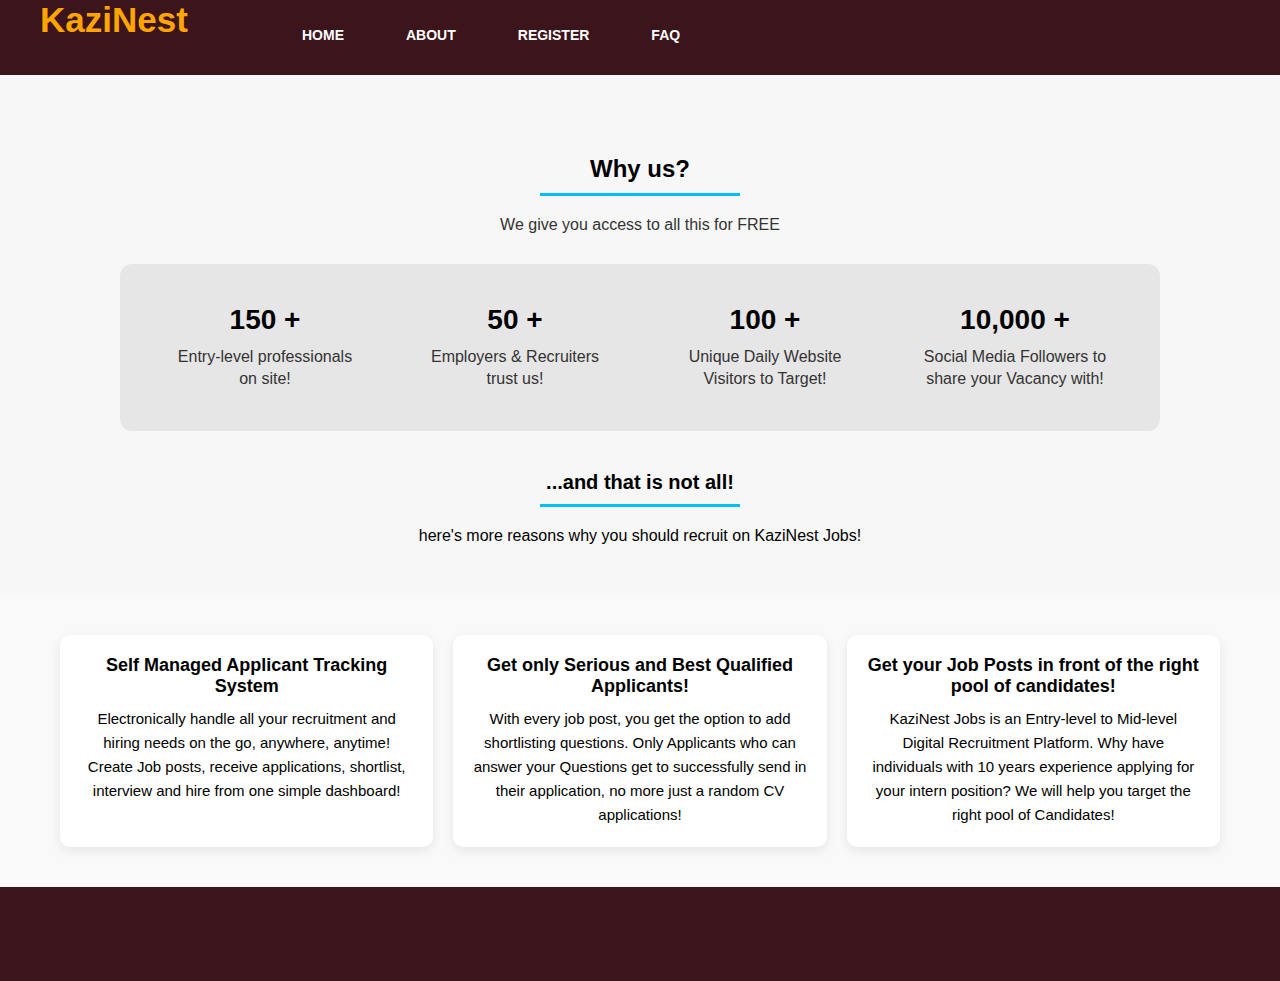
<file: KaziNest-Online-Job-Posting-System/about.html>
<!DOCTYPE html> 
<html>
<head>
    <title>Webpage Design</title>
    <link rel="stylesheet" href="style.css">
</head>
<body class="about-page">
    
    <!-- Navbar -->
    <div class="navbar">
        <div class="icon">
            <h2 class="name">KaziNest</h2>
        </div>
        <div class="menu">
            <ul>
                <li><a href="index.html">HOME</a></li>
                <li><a href="about.html">ABOUT</a></li>
                <li><a href="register.php">REGISTER</a></li>
                <li><a href="faq.html">FAQ</a></li>   
            </ul>
        </div>
    </div> <!-- End of navbar -->
          
      <div class="page-wrapper">
        <section class="about-section">
            <h2>Why us?</h2>
            <hr class="blue-line" />
            <p class="subheading">We give you access to all this for FREE</p>

            <div class="stats-box">
                <div class="stat">
                    <h3>150 +</h3>
                    <p>Entry-level professionals<br>on site!</p>
                </div>
                <div class="stat">
                    <h3>50 +</h3>
                    <p>Employers & Recruiters<br>trust us!</p>
                </div>
                <div class="stat">
                    <h3>100 +</h3>
                    <p>Unique Daily Website<br>Visitors to Target!</p>
                </div>
                <div class="stat">
                    <h3>10,000 +</h3>
                    <p>Social Media Followers to<br>share your Vacancy with!</p>
                </div>
            </div>
               <h3 class="and-more">...and that is not all!</h3>
               <div class="blue-line"></div>
               <p>here's more reasons why you should recruit on KaziNest Jobs!</p>
        </section>
        <section class="features-section">
  <div class="feature">
    <h3>Self Managed Applicant Tracking System</h3>
    <p>
      Electronically handle all your recruitment and hiring needs on the go, anywhere, anytime!
      Create Job posts, receive applications, shortlist, interview and hire from one simple dashboard!
    </p>
  </div>

  <div class="feature">
    <h3>Get only Serious and Best Qualified Applicants!</h3>
    <p>
      With every job post, you get the option to add shortlisting questions. Only Applicants who can
      answer your Questions get to successfully send in their application, no more just a random CV
      applications!
    </p>
  </div>

  <div class="feature">
    <h3>Get your Job Posts in front of the right pool of candidates!</h3>
    <p>
      KaziNest Jobs is an Entry-level to Mid-level Digital Recruitment Platform. Why have individuals
      with 10 years experience applying for your intern position? We will help you target the right pool
      of Candidates!
    </p>
  </div>
</section>
  </div>
        </body>
</html>
</file>
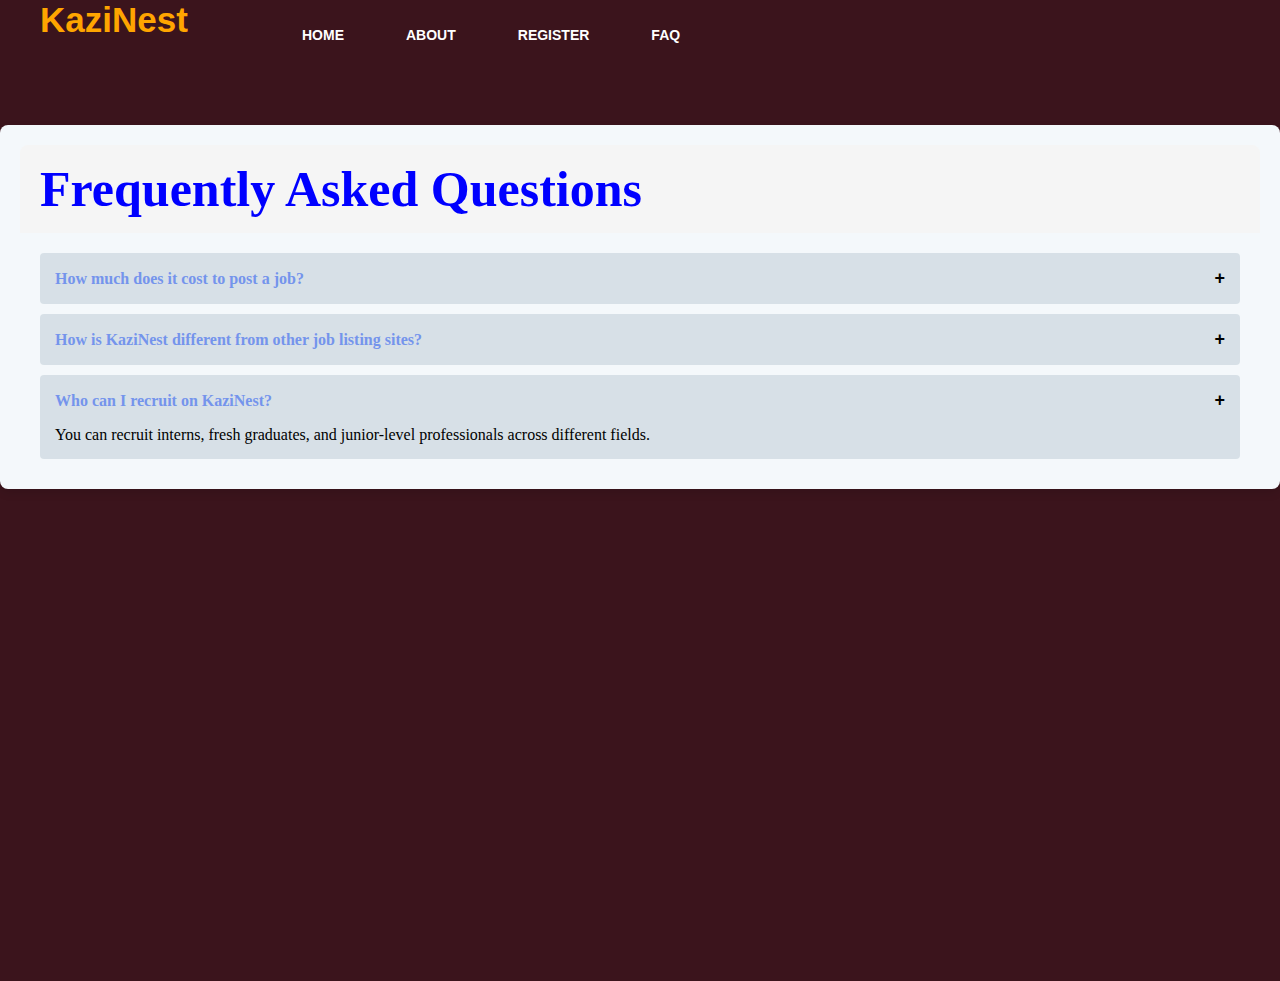
<file: KaziNest-Online-Job-Posting-System/faq.html>
<!DOCTYPE html> 
<html>
<head>
    <title>Webpage Design</title>
    <link rel="stylesheet" href="style.css">
</head>
<body class="about-page">
    
    <!-- Navbar -->
    <div class="navbar">
        <div class="icon">
            <h2 class="name">KaziNest</h2>
        </div>
        <div class="menu">
            <ul>
                <li><a href="index.html">HOME</a></li>
                <li><a href="about.html">ABOUT</a></li>
                <li><a href="register.php">REGISTER</a></li>
                <li><a href="faq.html">FAQ</a></li>   
            </ul>
        </div>
    </div> <!-- End of navbar -->
    <div class="">
        <section class="faq-section">
  <h2>Frequently Asked Questions</h2>

  <div class="faq-item">
    <div class="faq-question">
      <span>How much does it cost to post a job?</span>
      <button class="toggle-btn">+</button>
    </div>
    <div class="faq-answer">
      <p>Employers pay for a subsciption plan of KES 3000 Monthly or KES 28000 Anually which comes with premium job postings, and featured employer listings for <br>
        increased visibility.</p>
    </div>
  </div>

  <div class="faq-item">
    <div class="faq-question">
      <span>How is KaziNest different from other job listing sites?</span>
      <button class="toggle-btn">+</button>
    </div>
    <div class="faq-answer">
      <p>We focus on entry-level and mid-level professionals, and offer smart filtering tools to reach the right candidates faster.</p>
    </div>
  </div>

  <div class="faq-item">
    <div class="faq-question">
      <span>Who can I recruit on KaziNest?</span>
      <button class="toggle-btn">+</button>
    </div>
    <div class="faq-answer show">
      <p>You can recruit interns, fresh graduates, and junior-level professionals across different fields.</p>
    </div>
  </div>
</section>
    </div>
    <script>
  const faqItems = document.querySelectorAll('.faq-item');

  faqItems.forEach(item => {
    const btn = item.querySelector('.toggle-btn');
    const answer = item.querySelector('.faq-answer');

    btn.addEventListener('click', () => {
      const isShown = answer.classList.contains('show');

      // Hide all answers
      document.querySelectorAll('.faq-answer').forEach(ans => ans.classList.remove('show'));
      document.querySelectorAll('.toggle-btn').forEach(b => b.textContent = '+');

      // Toggle current
      if (!isShown) {
        answer.classList.add('show');
        btn.textContent = '-';
      }
    });
  });
</script>
</body>
</html>
</file>
<file: KaziNest-Online-Job-Posting-System/style.css>
*{
    margin: 0;
    padding: 0;
}

.main{
    width: 100%;
    background: #3b141c;
    background-position:center ;
    background-size: cover;
    height: 109vh;
}

.navbar{
    width: 1200px;
    height: 75px;
    margin: auto;
}

.icon{
    width: 200px;
    float: left;
    height: 70px;
}

.logo{
    color: orange;
    font-size: 35px;
    font-family: Arial;
    padding-left: 20px;
    float: left;
    padding-top: 10px;
}

.menu{
    width: 400px;
    float: left;
    height: 70px;
}

ul{
    float: left;
    display: flex;
    justify-content: center;
    align-items: center;
}

ul li{
    list-style: none;
    margin-left: 62px;
    margin-top: 27px;
    font-size: 14px;
}

ul li a{
    text-decoration: none;
    color: #fff;
    font-family: Arial;
    font-weight: bold;
    transition: 0.4s ease-in-out;
}

ul li a:hover{
    color:#ff7200;
}

.search{
    width: 330px;
    float: left;
    margin-left: 270px;
}

.srch{
    font-family: 'Times New Roman';
    width: 200px;
    height: 40px;
    background: transparent;
    border: 1px solid #ff7200;
    margin-top: 13px;
    color: #fff;
    border-right: none;
    font-size: 16px;
    float: left;
    padding: 10px;
    border-bottom-left-radius: 5px;
    border-top-left-radius: 5px;
}

.btn{
    width: 100px;
    height: 40px;
    background: #ff7200;
    border: 2px solid #ff7200;
    margin-top: 13px;
    color: #fff;
    font-size: 15px;
    border-bottom-right-radius: 5px;
    border-bottom-right-radius: 5px;
}

.btn:focus{
    outline: none;
}

.srch:focus{
    outline: none;
}

.content{
    width: 1200px;
    height: auto;
    margin: auto;
    color: #fff;
    position: relative;
}

.content .par{
    padding-left: 20px;
    padding-bottom: 25;
    font-family: Arial;
    letter-spacing: 1.2px;
    line-height: 30px;
}

.content h1{
    font-family: 'Times New Roman';
    font-size: 50px;
    padding-left: 20px;
    margin-top: 9%;
    letter-spacing: 2px;
}

.content .cn{
    width: 160px;
    height: 40px;
    background: #ff7200;
    border: none;
    margin-bottom: 10px;
    margin-left: 20px;
    font-size: 18px;
    border-radius: 10px;
    cursor: pointer;
    transition: .4s ease;
}

.content .cn a{
    text-decoration: none;
    color: #000;
    transition: .3s ease;
}

.cn:hover{
    background-color: #fff;
}

.content strong{
    color: #ff7200;
    font-size: 20px;
}

.form{
    width: 250px;
    height: 380px;
    background: linear-gradient(to top, rgba(0,0,0,0.8)50%,rgba(0,0,0,0.8)50%);
    position: absolute;
    top: -20px;
    left: 870px;
    border-radius: 10px;
    padding: 25px;
}

.form h1{
    width: 220px;
    font-family: sans-serif;
    text-align: center;
    color: black;
    font-size: 22px;
    background-color: #fff;
    border-radius: 10px;
    margin: 2px;
    padding: 8px;
}

.form input{
    width: 240px;
    height: 35px;
    background: transparent;
    border-bottom: 1px solid #ff7200 ;
    border-top: none;
    border-right: none;
    border-left: none;
    color: #fff;
    font-size: 15px;
    letter-spacing: 1px;
    margin-top: 30px;
    font-family: sans-serif;
}

.form input:focus{
    outline: none;
}
::placeholder{
    color: #fff;
    font-family: Arial;
}

.btnn{
    width: 240px;
    height: 40px;
    background: #ff7200;
    border: none;
    margin-top: 30px;
    font-size: 18px;
    border-radius: 10px;
    cursor: pointer;
    color: #fff;
    transition: 0.4s ease;
}

.btnn:hove{
    background: #fff;
    color: #ff7200;
}

.btnn a{
    text-decoration: none;
    color: #000;
    font-weight: bold;
}


.form .link{
    font-family: Arial, Helvetica, sans-serif;
    font-size: 17px;
    padding-top: 20px;
    text-align: center;
}

.form .link a{
    text-decoration: none;
    color: #ff7200;
}

.liw{
    padding-top: 15px;
    padding-bottom: 10px;
    text-align: center;
}

.icons a{
    text-decoration: none;
    color: #fff;
}

.icon ion-icon{
    color: #fff;
    font-size: 20px;
    padding-left: 14px;
    padding-top: 5px;
}

.icon ion-icon:hover{
    color: #ff7200;
}







.about-page{
    width: 100%;
    background:  #3b141c;
    background-position:center ;
    background-size: cover;
    height: 109vh;
}

.name{
    color: orange;
    font-size: 35px;
    font-family: Arial;
    background-color: #3b141c;
    height: 60px;
    width: 1500px;
}

.page-wrapper {
  font-family: Arial, sans-serif;
  background-color: #f7f7f7;
  color: #000;
}

.about-section {
 text-align: center;
  padding: 80px 20px 50px;
  max-width: 1200px;
  margin: 0 auto;
}

.blue-line {
  width: 200px;
  height: 3px;
  background-color: #00bfff;
  margin: 10px auto 20px;
  border: none;
}

.subheading {
  font-size: 16px;
  margin-bottom: 30px;
  color: #333;
}

.stats-box {
   display: flex;
  justify-content: space-around;
  flex-wrap: wrap;
  background-color: #e6e6e6;
  padding: 30px 20px;
  border-radius: 12px;
  margin: 0 auto 40px;
  max-width: 1000px;
}

.stat {
  flex: 1 1 200px;
  margin: 10px;
  min-width: 200px;
}

.stat h3 {
  font-size: 28px;
  font-weight: bold;
  margin-bottom: 10px;
  color: #000;
}

.stat p {
   font-size: 16px;
  line-height: 1.4;
  color: #333;
}

.and-more {
   font-size: 20px;
  font-weight: bold;
  margin-top: 40px;
  margin-bottom: 10px;
}

.features-section {
    display: flex;
    justify-content: space-between;
    gap: 20px;
    padding: 40px 60px;
    background-color: #f9f9f9;
    text-align: center;
    flex-wrap: wrap;
}

.feature {
    flex: 1;
    min-width: 250px;
    padding: 20px;
    background-color: white;
    border-radius: 10px;
    box-shadow: 0px 4px 12px rgba(0, 0, 0, 0.08);
}

.feature h3 {
    font-size: 18px;
    font-weight: bold;
    margin-bottom: 10px;
}

.feature p {
    font-size: 15px;
    line-height: 1.6;
}






.register-page{
     width: 100%;
    background: #3b141c;
    background-position:center ;
    background-size: cover;
    height: 109vh;
}

.Register{
    border: 1px solid black;
    width: 400px;
    height: 500px;
    background: url('jpeg.1.avif');
    color: white;
    border-radius: 20px;
    box-shadow: 0px 0px 20px rgba(0,0,0.75);
    background-size: cover;
    background-position: center;
    overflow: hidden;
    display: none;
}

.Login_form{
    border: 1px solid black;
    width: 400px;
    height: 390px;
    background: url('jpeg.1.avif');
    color: white;
    border-radius: 20px;
    box-shadow: 0px 0px 20px rgba(0,0,0.75);
    background-size: cover;
    background-position: center;
    overflow: hidden;
    display: none;
}


.active{
    display: block;
}

.Register form{
    display: block;
    box-sizing: border-box;
    padding: 40px;
    width: 100%;
    height: 100%;
    backdrop-filter: brightness(40%);
    flex-direction: column;
    display: flex;
    gap: 5px;
}

.Register .form h1{
    font-weight: normal;
    font-size: 20px;
    text-shadow: 0px 0px 2px rgba(0,0,0,0.5);
    margin-bottom: 60px;
}

.Register label{
    color: rgba(255, 255, 255, 0.8);
    text-transform: uppercase;
    font-size: 10px;
    letter-spacing: 2px;
    padding-left: 10px;
}

.Register input{
    background: rgba(255, 255, 255, 0.3);
    height: 40px;
    line-height: 40px;
    border-radius: 20px;
    padding: 0px 20px;
    border: none;
    margin-bottom: 20px;
    color: #fff;
}

.Register select{
    background: rgba(255, 255, 255, 0.3);
    height: 40px;
    line-height: 40px;
    border-radius: 20px;
    padding: 0px 20px;
    border: none;
    margin-bottom: 20px;
    color: #000;
}

.Register button{
    background: rgb(45, 126, 231);
    height: 40px;
    line-height: 40px;
    border-radius: 40px;
    border: none;
    margin: 10px 0px;
    box-shadow: 0px 0px 5px rgba(0,0,0,0.3);
    color: #fff;
    transition: 0.4s ease-in-out;
}

.Register p{
    font-size: 14.5px;
    text-align: center;
    margin-bottom: 10px;
}

p a{
    color: #ff7200;
    text-decoration: none;
}

.error-message {
    padding: 12px;
    background: #f8d7da;
    border-radius: 6px;
    font-size: 16px;
    color: #a42834;
    text-align: center;
    margin-bottom: 20px;
}

h3 {
    font-size: 25px;
}

span {
    color: #7494ec;
}

.box button {
    display: block;
    width:300px;
    margin: 0 auto;
}



.faq-section {
    width: 100%;
    max-width: 1200px; /* Prevents it from being too wide on very large screens */
    margin: 50px auto;
    padding: 20px 40px;
    background-color: #f4f8fb;
    border-radius: 8px;
    box-shadow: 0 4px 10px rgba(0, 0, 0, 0.1);
}

.faq-section h2 {
    background-color:whitesmoke;
    color: blue;
    padding: 15px 20px;
    margin: 0 -20px 20px;
    font-size: 50px;
    border-top-left-radius: 8px;
    border-top-right-radius: 8px;
}

.faq-item {
    background-color: #d7e0e7;
    margin-bottom: 10px;
    border-radius: 4px;
    overflow: hidden;
}

.faq-question {
    padding: 15px;
    display: flex;
    justify-content: space-between;
    align-items: center;
    cursor: pointer;
    font-weight: bold;
}

.faq-question button {
    font-size: 18px;
    background: none;
    border: none;
    outline: none;
    cursor: pointer;
    font-weight: bold;
}

.faq-answer {
    padding: 0 15px 15px;
    display: none;
    animation: fadeIn 0.3s ease-in-out;
}

.faq-answer.show {
    display: block;
}

@keyframes fadeIn {
    from { opacity: 0; }
    to { opacity: 1; }
}
</file>
